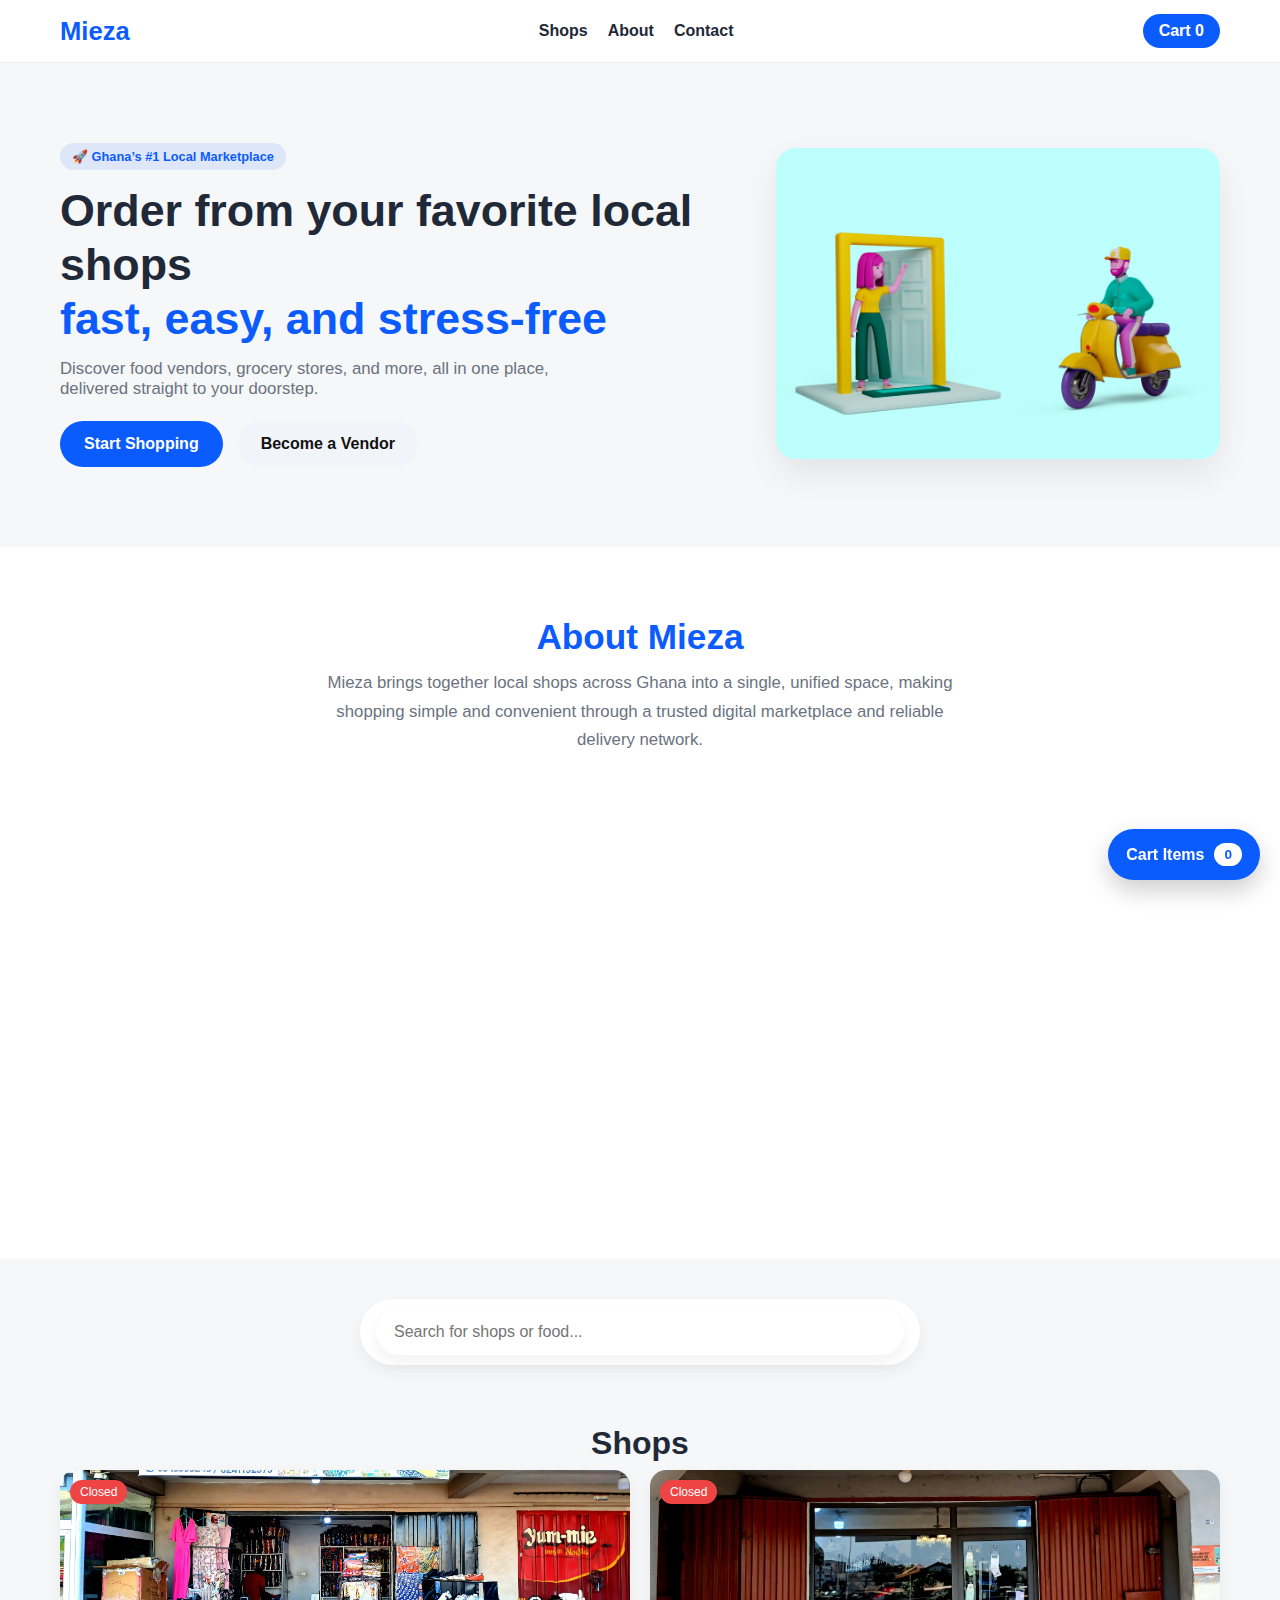
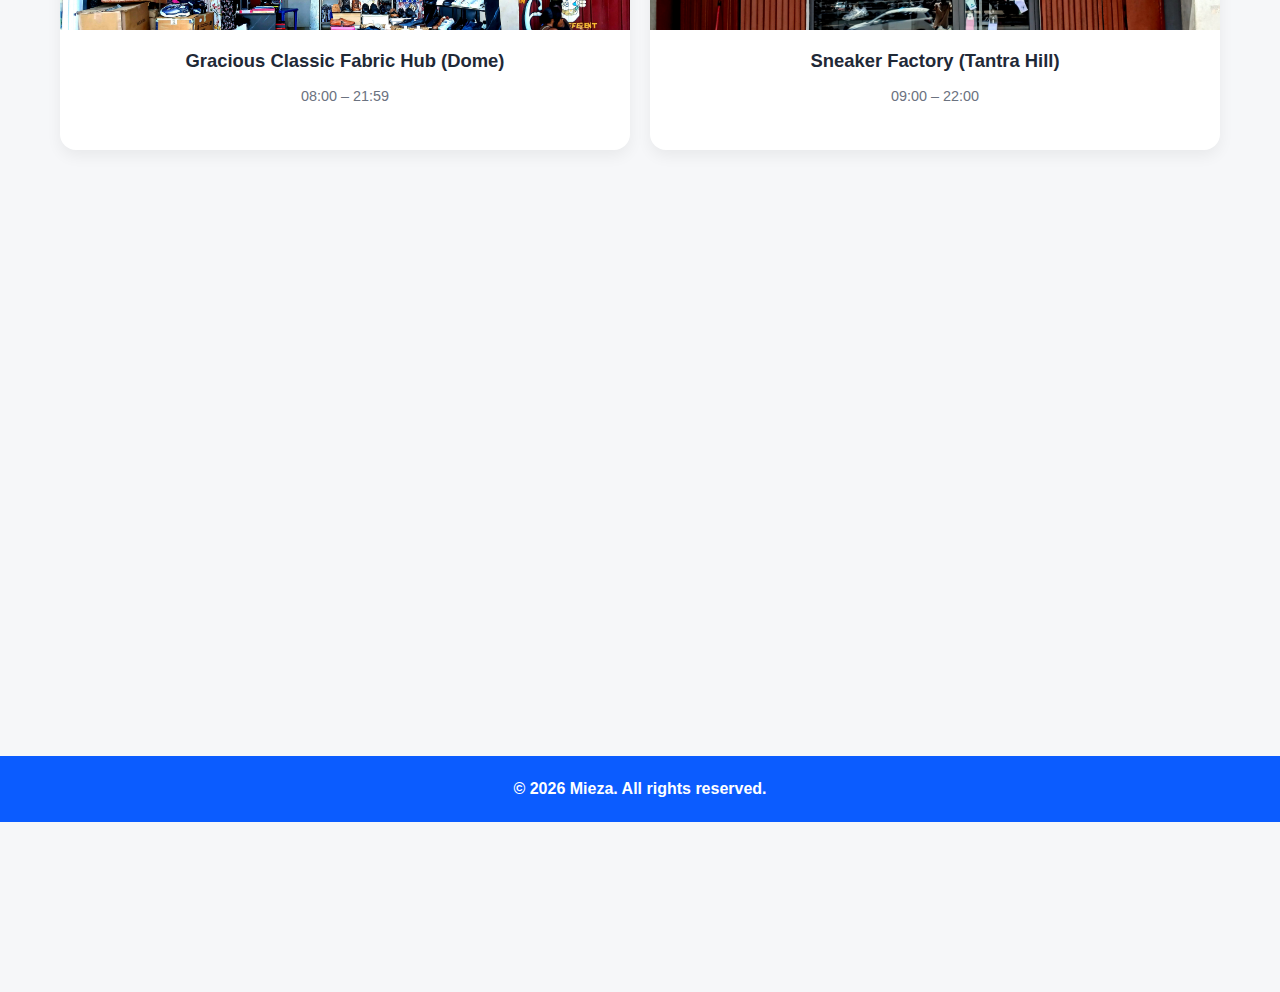
<file: index.html>
<!DOCTYPE html>
<html lang="en">
<head>
  <meta charset="UTF-8">
  <meta name="viewport" content="width=device-width, initial-scale=1.0">
  <title>Mieza Marketplace</title>
  <link rel="stylesheet" href="css/style.css">
</head>
<body>

  <!-- HEADER -->
 <header class="main-header">
  <div class="nav">
    <h1 class="logo">Mieza</h1>

    <nav class="nav-links">
      <a href="#shops-section">Shops</a>
      <a href="#about">About</a>
      <a href="#contact">Contact</a>
    </nav>

    <a href="cart.html" class="cart-btn">
      Cart <span id="cartCount">0</span>
    </a>
  </div>
</header>


<!-- HERO -->
<section class="hero">
  <div class="hero-content">
    <span class="hero-badge">🚀 Ghana’s #1 Local Marketplace</span>

    <h2>
      Order from your favorite local shops <br>
      <span>fast, easy, and stress-free</span>
    </h2>

    <p>
      Discover food vendors, grocery stores, and more, all in one place,
      delivered straight to your doorstep.
    </p>

    <div class="hero-actions">
      <a href="#shops-section" class="hero-btn">Start Shopping</a>
      <a href="shop-register.html" class="hero-btn secondary">
        Become a Vendor
      </a>
    </div>
  </div>

  <div class="hero-image">
    <img src="images/hero.jpg" alt="Marketplace delivery">
  </div>
</section>

  <!-- ABOUT US SECTION -->
<section class="about-section reveal">
  <div class="about-container">
    <h2>About Mieza</h2>

    <p class="about-intro">
      Mieza brings together local shops across Ghana into a single, unified space,
      making shopping simple and convenient through a trusted digital marketplace
      and reliable delivery network.
    </p>

    <div class="about-grid">
<div class="about-card reveal fade-left">
        <h3>Local Shops</h3>
        <p>
          We partner with verified local shops so customers can shop confidently
          while supporting businesses in their community.
        </p>
      </div>

<div class="about-card reveal fade-left">
        <h3>Fast Delivery</h3>
        <p>
          Once you place an order, our delivery team handles pickup and delivers
          directly to your preferred location.
        </p>
      </div>

<div class="about-card reveal fade-left">
        <h3>Simple Ordering</h3>
        <p>
          Orders are placed instantly via WhatsApp
          for fast confirmation and personal support.
        </p>
      </div>
    </div>

    <!-- MISSION & VISION -->
    <div class="mission-vision">
<div class="mv-card reveal fade-right">
        <h3>Our Mission</h3>
        <p>
          To empower local businesses by connecting them to more customers,
          while providing a seamless and reliable shopping experience for
          everyone.
        </p>
      </div>

<div class="mv-card reveal fade-right">
        <h3>Our Vision</h3>
        <p>
          To become Ghana’s most trusted local marketplace, where communities
          thrive through technology, convenience, and fair trade.
        </p>
      </div>
    </div>
  </div>
</section>


  <!-- SHOP SEARCH -->
<section class="shop-search">
  <div class="search-box">
    <input type="text" id="shopSearchInput" placeholder="Search for shops or food...">
  </div>
</section>

  <!-- SHOPS SECTION -->
  <section id="shops-section" class="shops-section">
    <h2>Shops</h2>
    <div class="shops-grid" id="shopsGrid"></div>
  </section>

  <!-- PRODUCTS + FEEDBACK CONTAINER -->
  <main id="shop-container"></main>

  <!-- CONTACT SECTION -->
<section id="contact" class="contact-section reveal">
  <div class="contact-container">
    <h2>Contact Mieza</h2>
    <p class="contact-intro">
      Have questions, need help, or want to partner with us?
      Reach out — we’re always happy to help.
      <a class="whatsapp-btn" href="https://wa.me/233551836194?text=Hello%20Mieza,%20I%20need%20assistance" target="_blank">Contact Us</a>

    </p>

    <div class="contact-grid">
      <div class="contact-card reveal fade-left">
        <h3>Location</h3>
        <p>Accra, Ghana</p>
      </div>

      <div class="contact-card reveal">
        <h3>Phone / WhatsApp</h3>
        <p>+233 55 183 6194</p>

        <a
          href="https://wa.me/233551836194?text=Hello%20Mieza,%20I%20need%20assistance"
          target="_blank"
          class="whatsapp-btn"
        >
          Chat on WhatsApp
        </a>
      </div>

      <div class="contact-card reveal fade-right">
        <h3>Working Hours</h3>
        <p>Monday – Saturday</p>
        <p>8:00 AM – 8:00 PM</p>
      </div>
    </div>
  </div>
</section>


  <a href="cart.html" class="floating-cart">
    Cart Items <span id="cartCountFloat">0</span>
  </a>

  <footer class="footer">
  © 2026 Mieza. All rights reserved.
</footer>


  <!-- SCRIPTS -->
  <script src="js/data.js"></script>
  <script src="js/cart.js"></script>
  <script src="js/shops.js"></script>

  <!-- INITIALIZE CART COUNTS -->
  <script>
    document.addEventListener("DOMContentLoaded", () => {
      updateCartCount(); // header cart
      updateCartCountFloat(); // floating cart
    });
  </script>

<script>
document.addEventListener("DOMContentLoaded", () => {
  const revealElements = document.querySelectorAll(".reveal");

  function revealOnScroll() {
    const windowHeight = window.innerHeight;
    revealElements.forEach(el => {
      const elementTop = el.getBoundingClientRect().top;
      if (elementTop < windowHeight - 100) {
        el.classList.add("active");
      }
    });
  }

  window.addEventListener("scroll", revealOnScroll);
  revealOnScroll();
});
</script>


</body>
</html>
</file>
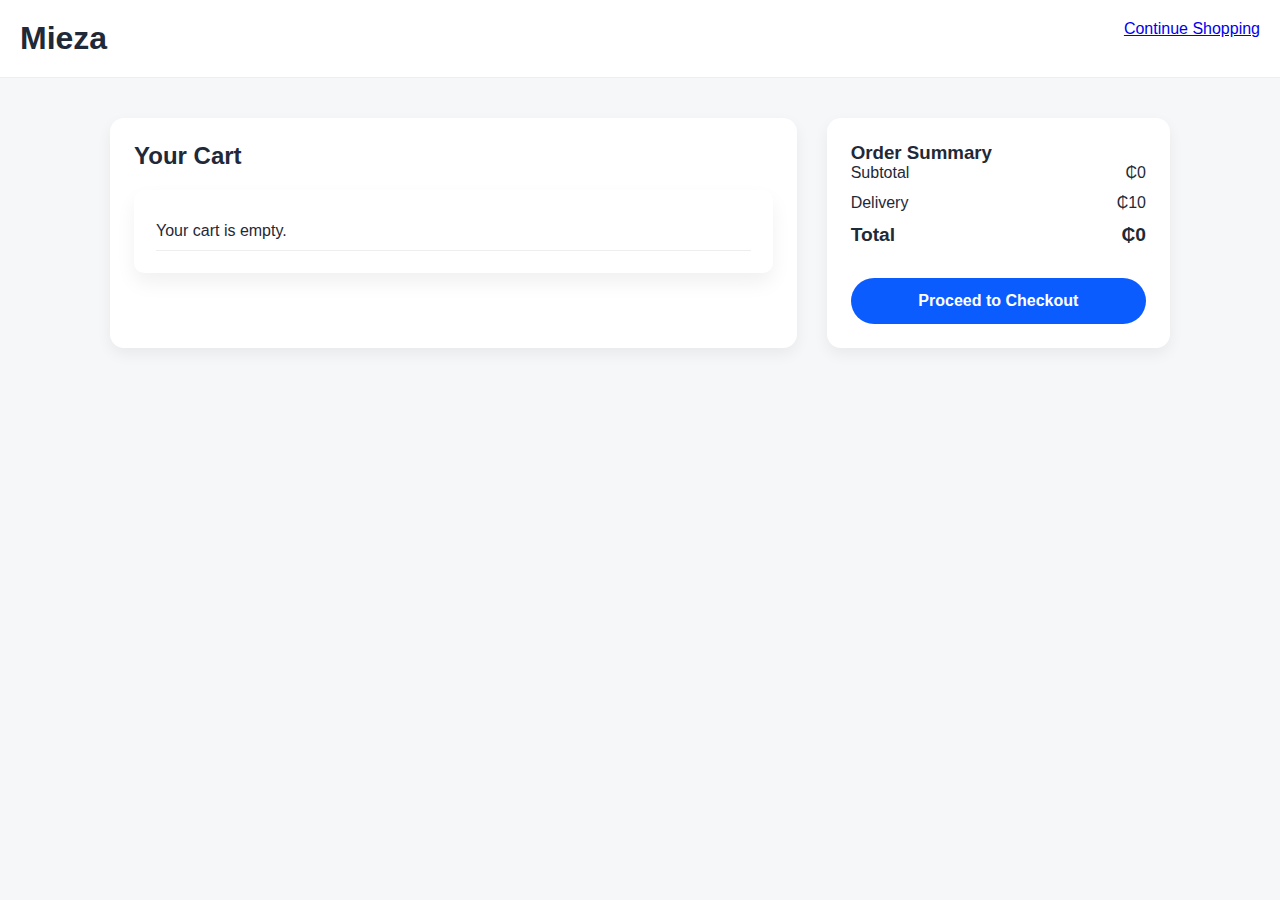
<file: cart.html>
<!DOCTYPE html>
<html lang="en">
<head>
  <meta charset="UTF-8">
  <meta name="viewport" content="width=device-width, initial-scale=1.0">
  <title>Your Cart — Mieza</title>
  <link rel="stylesheet" href="css/style.css">
</head>
<body>

<header class="cart-header">
  <h1>Mieza</h1>
  <a href="index.html" class="btn-secondary">Continue Shopping</a>
</header>

<main class="checkout-container">

  <!-- LEFT: CART -->
  <section class="cart-section">
    <h2>Your Cart</h2>
    <div id="cart-items"></div>
  </section>

  <!-- RIGHT: SUMMARY -->
  <aside class="summary-section">
    <h3>Order Summary</h3>

    <div class="summary-row">
      <span>Subtotal</span>
      <span id="subtotal">₵0</span>
    </div>

    <div class="summary-row">
      <span>Delivery</span>
      <span>₵10</span>
    </div>

    <div class="summary-row total">
      <strong>Total</strong>
      <strong id="total">₵0</strong>
    </div>

    <button id="checkoutBtn">Proceed to Checkout</button>
  </aside>

</main>

<!-- CHECKOUT FORM -->
<section id="checkout-section" class="checkout-form hidden">
  <h2>Checkout</h2>

  <form id="checkout-form">
    <input type="text" name="name" placeholder="Full Name" required>
    <input type="tel" name="phone" placeholder="Phone Number" required>
    <input type="text" name="location" placeholder="Delivery Location" required>
    <textarea name="notes" placeholder="Additional notes (optional)"></textarea>

    <button id="placeOrderBtn">Place Order</button>
  </form>
</section>

<!-- SUCCESS -->
<div id="order-success" class="success-screen hidden">
  <h2>Order Sent 🎉</h2>
  <p>Your order has been sent via WhatsApp.</p>
  <a href="index.html" class="success-btn">Back Home</a>
</div>

<script src="js/cart.js"></script>
<script src="js/checkout.js"></script>

</body>
</html>
</file>
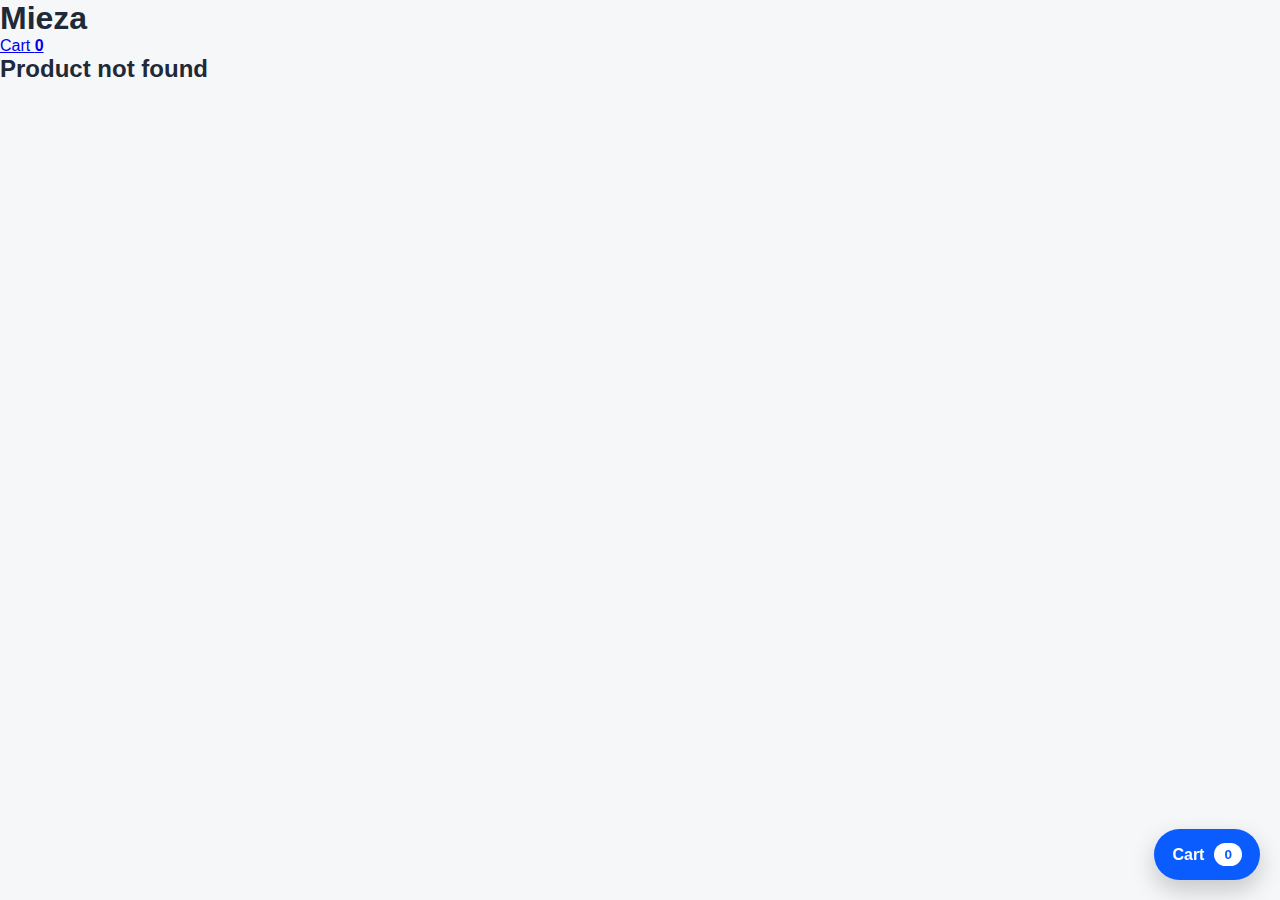
<file: product.html>
<!DOCTYPE html>
<html lang="en">
<head>
  <meta charset="UTF-8">
  <title>Product - Mieza</title>
  <link rel="stylesheet" href="css/style.css">
</head>
<body>

<header>
  <h1>Mieza</h1>
  <a href="cart.html">Cart <span id="cartCount">0</span></a>
</header>

<main id="productPage"></main>

<a href="cart.html" class="floating-cart">
  Cart <span id="cartCountFloat">0</span>
</a>

<script src="js/data.js"></script>
<script src="js/cart.js"></script>
<script src="js/product-page.js"></script>

</body>
</html>
</file>
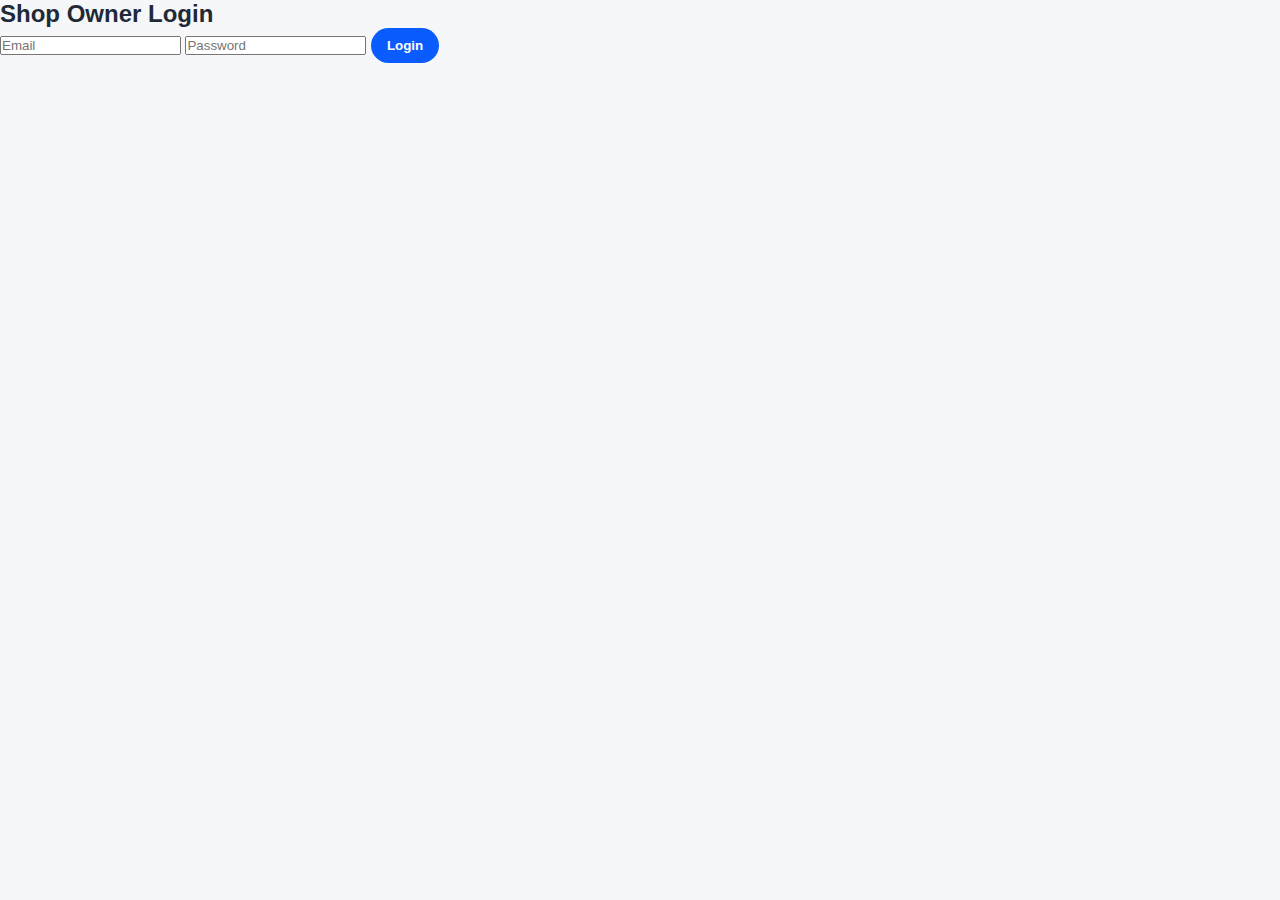
<file: shop-login.html>
<!DOCTYPE html>
<html>
<head>
  <title>Shop Owner Login</title>
  <link rel="stylesheet" href="css/style.css">
</head>
<body>

<section class="auth-box">
  <h2>Shop Owner Login</h2>

  <input id="email" placeholder="Email">
  <input id="password" type="password" placeholder="Password">

  <button onclick="login()">Login</button>
</section>

<script src="js/shop-login.js"></script>
</body>
</html>
</file>
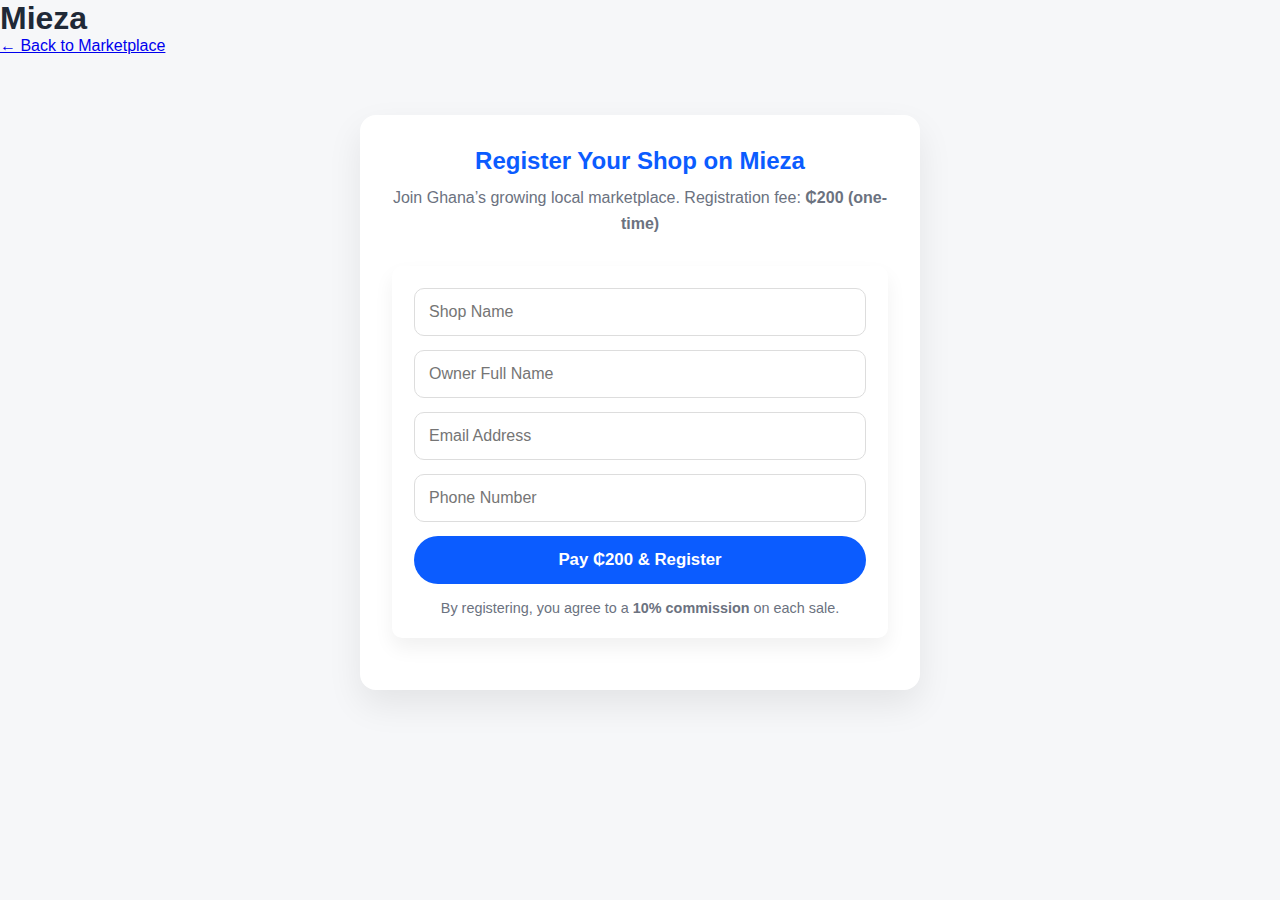
<file: shop-register.html>
<!DOCTYPE html>
<html lang="en">
<head>
  <meta charset="UTF-8" />
  <meta name="viewport" content="width=device-width, initial-scale=1.0" />
  <title>Register Your Shop — Mieza</title>

  <link rel="stylesheet" href="css/style.css" />
  <link rel="stylesheet" href="css/shop-register.css" />

  <!-- Paystack -->
  <script src="https://js.paystack.co/v1/inline.js"></script>
</head>
<body>

<header>
  <h1>Mieza</h1>
  <a href="index.html">← Back to Marketplace</a>
</header>

<section class="register-section">
  <div class="register-card">
    <h2>Register Your Shop on Mieza</h2>
    <p class="intro">
      Join Ghana’s growing local marketplace.  
      Registration fee: <strong>₵200 (one-time)</strong>
    </p>

    <form id="shop-register-form">

      <input
        type="text"
        id="shop_name"
        name="shop_name"
        placeholder="Shop Name"
        required
      />

      <input
        type="text"
        id="owner_name"
        name="owner_name"
        placeholder="Owner Full Name"
        required
      />

      <input
        type="email"
        id="email"
        name="email"
        placeholder="Email Address"
        required
      />

      <input
        type="tel"
        id="phone"
        name="phone"
        placeholder="Phone Number"
        required
      />

      <button type="button" id="payAndRegisterBtn">
        Pay ₵200 & Register
      </button>

      <p class="note">
        By registering, you agree to a <strong>10% commission</strong> on each sale.
      </p>

    </form>
  </div>
</section>

<script src="js/shop-register.js"></script>
</body>
</html>
</file>
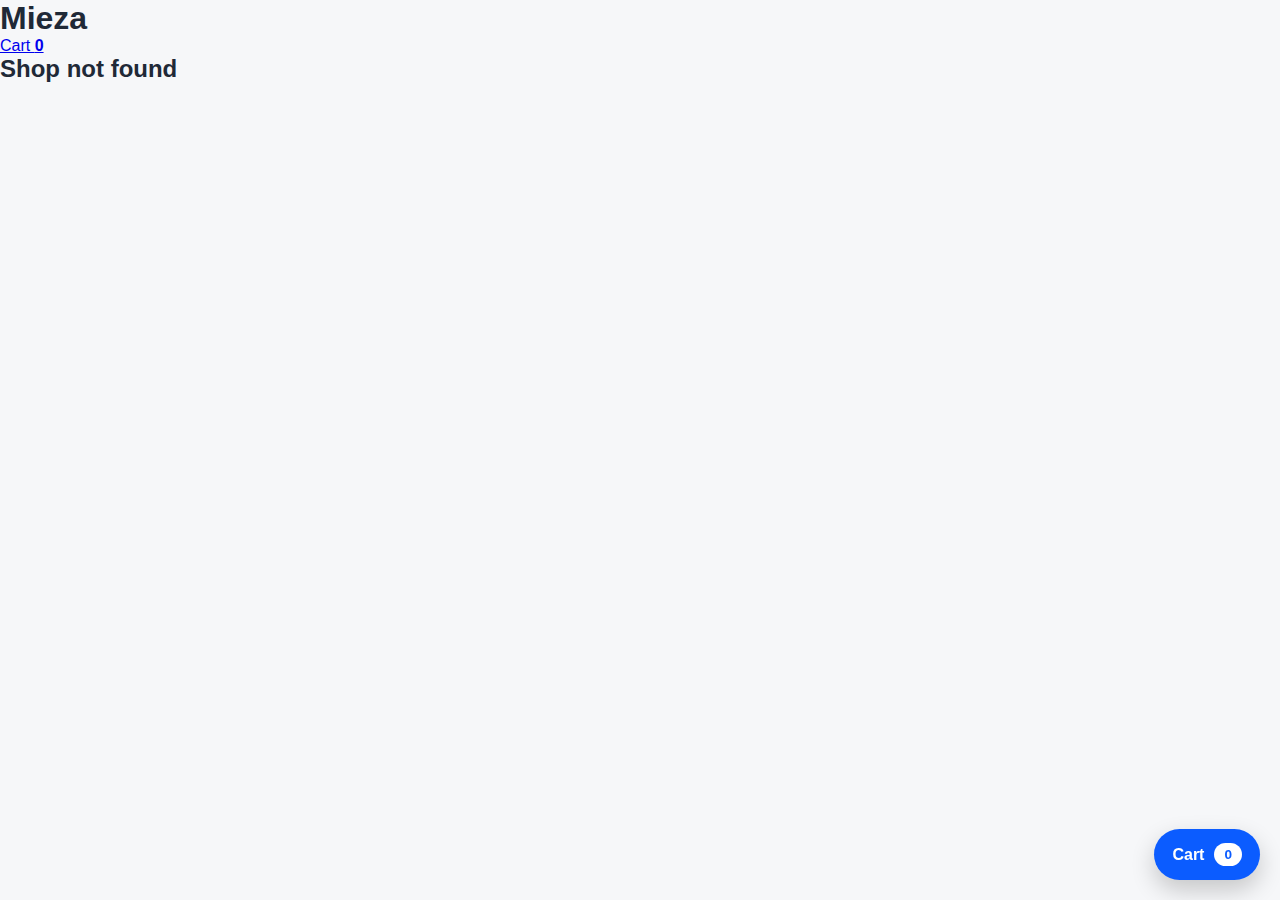
<file: shop.html>
<!DOCTYPE html>
<html lang="en">
<head>
  <meta charset="UTF-8">
  <title>Shop - Mieza</title>
  <link rel="stylesheet" href="css/style.css">
</head>
<body>

<header>
  <h1>Mieza</h1>
  <a href="cart.html">Cart <span id="cartCount">0</span></a>
</header>

<main id="shopPage"></main>

<a href="cart.html" class="floating-cart">
  Cart <span id="cartCountFloat">0</span>
</a>

<script src="js/data.js"></script>
<script src="js/cart.js"></script>
<script src="js/shop-page.js"></script>

</body>
</html>
</file>
<file: css/style.css>
:root {
  --primary: #0b5cff;
  --primary-dark: #0849c6;
  --accent: #22c55e;
  --bg: #f6f7f9;
  --card-bg: #ffffff;
  --text-main: #1f2937;
  --text-muted: #6b7280;
  --radius-lg: 16px;
  --radius-md: 10px;
  --shadow-sm: 0 6px 15px rgba(0,0,0,0.06);
  --shadow-md: 0 15px 35px rgba(0,0,0,0.08);
}

/* ================================
   MIEZA — Marketplace Styles
   Clean, modern, mobile-friendly
================================ */

/* RESET */
* {
  margin: 0;
  padding: 0;
  box-sizing: border-box;
  font-family: "Segoe UI", Tahoma, Geneva, Verdana, sans-serif;
  transition: all 0.2s ease;
}

/* BODY */
body {
  background: var(--bg);
  color: var(--text-main);
  padding-bottom: 80px;
}


/* ================================
   HEADER
================================ */
.main-header {
  position: sticky;
  top: 0;
  z-index: 1000;
  background: #fff;
  border-bottom: 1px solid #eee;
}

.nav {
  max-width: 1200px;
  margin: auto;
  padding: 14px 20px;
  display: flex;
  align-items: center;
  justify-content: space-between;
}

.logo {
  font-size: 1.6rem;
  font-weight: 800;
  color: var(--primary);
}

.nav-links {
  display: flex;
  gap: 20px;
}

.nav-links a {
  text-decoration: none;
  color: var(--text-main);
  font-weight: 600;
}

.cart-btn {
  background: var(--primary);
  color: #fff;
  padding: 8px 16px;
  border-radius: 999px;
  text-decoration: none;
  font-weight: 700;
}



/* ================================
   HERO SECTION
================================ */
.hero {
  max-width: 1200px;
  margin: 80px auto;
  padding: 0 20px;
  display: grid;
  grid-template-columns: 1.2fr 0.8fr;
  gap: 50px;
  align-items: center;
}

.hero-badge {
  display: inline-block;
  background: rgba(11,92,255,0.1);
  color: var(--primary);
  padding: 6px 12px;
  border-radius: 999px;
  font-size: 0.8rem;
  margin-bottom: 14px;
  font-weight: 600;
}

.hero-content h2 {
  font-size: 2.8rem;
  font-weight: 800;
  line-height: 1.2;
}

.hero-content h2 span {
  color: var(--primary);
}

.hero-content p {
  margin-top: 14px;
  color: var(--text-muted);
  font-size: 1.05rem;
  max-width: 520px;
}

.hero-actions {
  margin-top: 22px;
  display: flex;
  gap: 14px;
}

.hero-btn {
  padding: 14px 24px;
  border-radius: 999px;
  font-weight: 700;
  text-decoration: none;
  background: var(--primary);
  color: #fff;
}

.hero-btn.secondary {
  background: #f1f5f9;
  color: #111;
}

.hero-btn:hover {
  transform: translateY(-2px);
}

/* IMAGE */
.hero-image img {
  width: 100%;
  border-radius: 20px;
  box-shadow: var(--shadow-md);
}

/* MOBILE */
@media (max-width: 768px) {
  .hero {
    grid-template-columns: 1fr;
    text-align: center;
  }

  .nav-links {
    display: none;
  }

  .hero-content h2 {
    font-size: 2rem;
  }
}


/* ================================
   ABOUT US SECTION
================================ */

.about-section {
  background: #ffffff;
  padding: 70px 20px;
}

.about-container {
  max-width: 1100px;
  margin: auto;
  text-align: center;
}

.about-container h2 {
  font-size: 2.2rem;
  color: var(--primary);
  margin-bottom: 12px;
}

.about-intro {
  max-width: 650px;
  margin: 0 auto 40px;
  color: var(--text-muted);
  font-size: 1.05rem;
  line-height: 1.7;
}

.about-grid {
  display: grid;
  grid-template-columns: repeat(auto-fit, minmax(240px, 1fr));
  gap: 24px;
}

.about-card {
  background: var(--bg);
  padding: 26px;
  border-radius: var(--radius-lg);
  box-shadow: var(--shadow-sm);
  transition: transform 0.25s ease, box-shadow 0.25s ease;
}

.about-card:hover {
  transform: translateY(-6px);
  box-shadow: var(--shadow-md);
}

.about-card h3 {
  font-size: 1.15rem;
  margin-bottom: 10px;
}

.about-card p {
  font-size: 0.95rem;
  color: var(--text-muted);
  line-height: 1.6;
}

/* ================================
   MISSION & VISION
================================ */

.mission-vision {
  margin-top: 60px;
  display: grid;
  grid-template-columns: repeat(auto-fit, minmax(260px, 1fr));
  gap: 26px;
}

.mv-card {
  background: linear-gradient(135deg, #f8fafc, #ffffff);
  border-radius: var(--radius-lg);
  padding: 30px;
  box-shadow: var(--shadow-sm);
  border-left: 6px solid var(--primary);
  transition: transform 0.25s ease, box-shadow 0.25s ease;
}

.mv-card:hover {
  transform: translateY(-6px);
  box-shadow: var(--shadow-md);
}

.mv-card h3 {
  font-size: 1.3rem;
  margin-bottom: 12px;
  color: var(--primary);
}

.mv-card p {
  color: var(--text-muted);
  font-size: 1rem;
  line-height: 1.7;
}



/* ================================
   SHOPS SECTION
================================ */
.shop-search {
  max-width: 600px;
  margin: 40px auto 10px;
  padding: 0 20px;
}

.shop-search input {
  width: 100%;
  padding: 14px 18px;
  border-radius: 999px;
  border: 1px solid #ddd;
  font-size: 1rem;
  outline: none;
  box-shadow: var(--shadow-sm);
}

.shop-search input:focus {
  border-color: var(--primary);
}


.shops-section {
  max-width: 1200px;
  margin: 60px auto;
  padding: 0 20px;
  text-align: center;
}

.shops-section h2 {
  font-size: 2rem;
  margin-bottom: 8px;
}

.shops-section p {
  color: var(--text-muted);
  margin-bottom: 30px;
}

.shops-grid {
  display: grid;
  grid-template-columns: repeat(auto-fit, minmax(220px, 1fr));
  gap: 20px;
}

.search-box {
  background: #fff;
  border-radius: 999px;
  padding: 10px 16px;
  box-shadow: var(--shadow-sm);
}

.search-box input {
  border: none;
  width: 100%;
  outline: none;
  font-size: 1rem;
}

/* SHOP CARD */
.shop-card {
  background: var(--card-bg);
  border-radius: var(--radius-lg);
  overflow: hidden;
  cursor: pointer;
  box-shadow: var(--shadow-sm);
  transition: transform 0.25s ease, box-shadow 0.25s ease;
}

.shop-card:hover {
  transform: translateY(-8px);
  box-shadow: var(--shadow-md);
}

.shop-card h3 {
  padding: 16px;
  font-size: 1.15rem;
  font-weight: 700;
}

.shop-card p {
  padding: 0 16px 16px;
  color: var(--text-muted);
  font-size: 0.9rem;
}


.shop-card img {
  width: 100%;
  height: 160px;
  object-fit: cover;
}

/* ================================
   SHOP PRODUCTS SECTION
================================ */

#shop-container {
  max-width: 1200px;
  margin: 40px auto;
  padding: 0 20px;
}

.shop-products {
  background: #fff;
  border-radius: 14px;
  padding: 24px;
  box-shadow: 0 10px 25px rgba(0, 0, 0, 0.06);
}

.shop-title {
  font-size: 1.6rem;
  margin-bottom: 22px;
  color: #0b5cff;
  text-align: center;
}

/* PRODUCTS GRID */
.products {
  display: grid;
  grid-template-columns: repeat(auto-fit, minmax(180px, 1fr));
  gap: 18px;
}

/* PRODUCT CARD */
.products-grid, .shop-products .products-grid {
  display: grid;
  grid-template-columns: repeat(auto-fit, minmax(180px, 1fr));
  gap: 20px;
}

.product-card {
  background: #fff;
  border-radius: 14px;
  padding: 14px;
  text-align: center;
  box-shadow: var(--shadow-sm);
  transition: 0.25s ease;  
  display: flex;
  flex-direction: column;
  align-items: center;
  justify-content: space-between;
}

.product-card img {
  width: 100%;
  border-radius: 8px;
  height: 140px;
  object-fit: contain;
  margin-bottom: 10px;
}

.product-card h4 {
  font-size: 0.95rem;
  margin-bottom: 6px;
  font-weight: 700;
}

.product-card:hover {
  transform: translateY(-6px);
  box-shadow: var(--shadow-md);
}

.product {
  background: var(--card-bg);
  border-radius: var(--radius-md);
  padding: 16px;
  text-align: center;
  box-shadow: var(--shadow-sm);
  transition: transform 0.2s ease;
}

.product:hover {
  transform: translateY(-6px);
}

.product p {
  color: var(--primary);
  font-weight: 800;
  font-size: 1.05rem;
}

.product-card .price {
  font-weight: 700;
  color: var(--primary);
  margin-bottom: 10px;
}


.product img {
  width: 100%;
  height: 140px;
  object-fit: contain;
  border-radius: 8px;
  margin-bottom: 10px;
}

/* BUTTONS */
button {
  background: var(--primary);
  color: #fff;
  border: none;
  padding: 10px 16px;
  border-radius: 999px;
  cursor: pointer;
  font-weight: 700;
}

button:hover {
  background: var(--primary-dark);
}

button.added {
  background: var(--accent);
}

button.add-to-cart-btn, .qty-btn {
  background: var(--primary);
  color: #fff;
  border: none;
  padding: 6px 12px;
  border-radius: 8px;
  cursor: pointer;
  font-weight: 700;
}

button.qty-btn {
  margin: 0 4px;
}

button:focus,
input:focus {
  outline: 2px solid var(--primary);
}



/* ================================
   FLOATING CART BUTTON
================================ */

.floating-cart {
  position: fixed;
  bottom: 20px;
  right: 20px;
  background: #0b5cff;
  color: #fff;
  padding: 14px 18px;
  border-radius: 30px;
  text-decoration: none;
  font-weight: 600;
  box-shadow: 0 10px 25px rgba(0,0,0,0.2);
  display: flex;
  align-items: center;
  gap: 10px;
  z-index: 999;
}

.floating-cart span {
  background: #fff;
  color: #0b5cff;
  padding: 4px 10px;
  border-radius: 20px;
  font-size: 0.85rem;
  font-weight: 700;
}

/* ================================
   CART & CHECKOUT (cart.html)
================================ */

#cart-items,
form {
  max-width: 700px;
  margin: 20px auto;
  background: #fff;
  padding: 22px;
  border-radius: 10px;
  box-shadow: 0 10px 20px rgba(0, 0, 0, 0.06);
}

#cart-items p {
  padding: 10px 0;
  border-bottom: 1px solid #eee;
}



#cart-items h3 {
  margin-top: 20px;
  color: var(--primary);
}

.cart-item strong {
  display: block;
  margin-bottom: 6px;
}

form input,
form textarea {
  border-radius: 10px;
  border: 1px solid #ddd;
  width: 100%;
  padding: 12px;
}


form textarea {
  resize: vertical;
  min-height: 90px;
}

form button {
  width: 100%;
  padding: 12px;
  font-size: 1rem;
}

/* ================================
   MOBILE OPTIMIZATION
================================ */

@media (max-width: 600px) {
  header h1 {
    font-size: 1.3rem;
  }

  .product img {
    height: 120px;
  }

  .floating-cart {
    padding: 12px 16px;
    font-size: 0.9rem;
  }
}

/* CART ITEM */
.cart-item {
  display: flex;
  gap: 12px;
  padding: 14px 0;
  border-bottom: 1px solid #eee;
}



.cart-item-details {
  flex: 1;
}

.cart-item-controls {
  display: flex;
  align-items: center;
  gap: 6px;
}

#cartCount,
#cartCountFloat {
  font-weight: 700;
}

/* ================================
   MODERN CHECKOUT UI
================================ */

.cart-header {
  display: flex;
  justify-content: space-between;
  padding: 20px;
  background: #fff;
  border-bottom: 1px solid #eee;
}

.checkout-container {
  max-width: 1100px;
  margin: 40px auto;
  display: grid;
  grid-template-columns: 2fr 1fr;
  gap: 30px;
  padding: 0 20px;
}

/* CART */
.cart-section {
  background: #fff;
  padding: 24px;
  border-radius: 14px;
  box-shadow: var(--shadow-sm);
}

/* SUMMARY */
.summary-section {
  background: #fff;
  padding: 24px;
  border-radius: 14px;
  box-shadow: var(--shadow-sm);
  height: fit-content;
}

.summary-row {
  display: flex;
  justify-content: space-between;
  margin-bottom: 12px;
}

.summary-row.total {
  font-size: 1.2rem;
  margin-top: 10px;
}

.summary-section button {
  width: 100%;
  margin-top: 20px;
  padding: 14px;
  font-size: 1rem;
}

/* CHECKOUT FORM */
.checkout-form {
  max-width: 600px;
  margin: 40px auto;
  background: #fff;
  padding: 24px;
  border-radius: 14px;
  box-shadow: var(--shadow-sm);
}

.checkout-form input,
.checkout-form textarea {
  width: 100%;
  margin-bottom: 12px;
  padding: 14px;
  border-radius: 10px;
  border: 1px solid #ddd;
}

/* CART ITEM */
.cart-item {
  display: flex;
  gap: 12px;
  padding: 14px 0;
  border-bottom: 1px solid #eee;
}

.cart-item img {
  width: 70px;
  height: 70px;
  border-radius: 10px;
  object-fit: cover;
}

.cart-item-controls button {
  background: #f1f1f1;
  color: #000;
}

/* MOBILE */
@media (max-width: 768px) {
  .checkout-container {
    grid-template-columns: 1fr;
  }
}


/* ================================
   ORDER SUCCESS SCREEN
================================ */

.success-screen {
  max-width: 600px;
  margin: 40px auto;
  background: #fff;
  padding: 30px;
  border-radius: 14px;
  box-shadow: 0 12px 30px rgba(0,0,0,0.08);
  text-align: center;
}

.success-screen h2 {
  color: #28a745;
  margin-bottom: 14px;
}

.success-screen p {
  color: #444;
  line-height: 1.6;
  margin-bottom: 22px;
}

.success-btn {
  display: inline-block;
  background: #0b5cff;
  color: #fff;
  padding: 12px 22px;
  border-radius: 8px;
  text-decoration: none;
  font-weight: 600;
}

.hidden {
  display: none;
}

.order-success {
  padding: 40px;
  text-align: center;
}

#order-success {
  display: none;
}

/* ================================
   SCROLL REVEAL ANIMATIONS
================================ */

.reveal {
  opacity: 0;
  transform: translateY(40px);
  transition: opacity 0.8s ease, transform 0.8s ease;
}

.reveal.active {
  opacity: 1;
  transform: translateY(0);
}

/* Variations */
.reveal.fade-left {
  transform: translateX(-40px);
}

.reveal.fade-right {
  transform: translateX(40px);
}

.reveal.fade-left.active,
.reveal.fade-right.active {
  transform: translateX(0);
}


/* Button loading state */
button.loading {
  background: #999;
  cursor: not-allowed;
}

.shop-feedback {
  margin-top: 30px;
  padding: 20px;
  background: #f9fafb;
  border-radius: var(--radius-md);
}

.feedback-item {
  padding: 10px 0;
  border-bottom: 1px solid #eee;
  font-size: 0.95rem;
}

.shop-feedback h3 { color:#0b5cff; margin-bottom:10px; }
.shop-feedback textarea { width:100%; min-height:60px; padding:8px; margin-bottom:8px; }

::selection {
  background: var(--primary);
  color: white;
}

.shop-hours {
  font-size: 0.85rem;
  color: var(--text-muted);
}

.status-badge {
  position: absolute;
  top: 10px;
  left: 10px;
  padding: 5px 10px;
  border-radius: 999px;
  font-size: 0.75rem;
  color: #fff;
}

.status-badge.open {
  background: #22c55e;
}

.status-badge.closed {
  background: #ef4444;
}

.shop-image {
  position: relative;
}

.toast {
  position: fixed;
  bottom: 30px;
  left: 50%;
  transform: translateX(-50%) translateY(20px);
  background: #111;
  color: #fff;
  padding: 12px 20px;
  border-radius: 999px;
  opacity: 0;
  transition: 0.3s ease;
}

.toast.show {
  opacity: 1;
  transform: translateX(-50%) translateY(0);
}


/* ================================
   CONTACT SECTION
================================ */

.contact-section {
  background: #ffffff;
  padding: 80px 20px;
}

.contact-container {
  max-width: 1100px;
  margin: auto;
  text-align: center;
}

.contact-section h2 {
  font-size: 2.2rem;
  margin-bottom: 10px;
  color: var(--primary);
}

.contact-intro {
  color: var(--text-muted);
  max-width: 600px;
  margin: 0 auto 40px;
}

.contact-grid {
  display: grid;
  grid-template-columns: repeat(auto-fit, minmax(260px, 1fr));
  gap: 24px;
}

.contact-card {
  background: #f9fafb;
  padding: 28px;
  border-radius: var(--radius-lg);
  box-shadow: var(--shadow-sm);
}

.contact-card h3 {
  margin-bottom: 10px;
  color: var(--primary);
}

.whatsapp-btn {
  display: inline-block;
  margin-top: 14px;
  background: #25d366;
  color: #fff;
  padding: 12px 22px;
  border-radius: 999px;
  font-weight: 700;
  text-decoration: none;
  box-shadow: 0 10px 25px rgba(0,0,0,0.15);
}

.whatsapp-btn:hover {
  background: #1ebe5d;
}


.footer {
  text-align: center;
  padding: 24px 16px;
  background: #0b5cff;
  color: #fff;
  font-weight: 600;
  margin-top: 60px;
  margin-bottom: 90px;
}
</file>
<file: css/shop-register.css>
.register-section {
  max-width: 600px;
  margin: 60px auto;
  padding: 0 20px;
}

.register-card {
  background: #fff;
  padding: 32px;
  border-radius: 16px;
  box-shadow: 0 15px 35px rgba(0,0,0,0.08);
  text-align: center;
}

.register-card h2 {
  color: #0b5cff;
  margin-bottom: 10px;
}

.register-card .intro {
  color: #6b7280;
  margin-bottom: 30px;
  line-height: 1.6;
}

#shop-register-form input {
  width: 100%;
  padding: 14px;
  margin-bottom: 14px;
  border-radius: 10px;
  border: 1px solid #ddd;
  font-size: 1rem;
}

#shop-register-form button {
  width: 100%;
  padding: 14px;
  background: #0b5cff;
  color: #fff;
  border: none;
  border-radius: 999px;
  font-size: 1.05rem;
  font-weight: 700;
  cursor: pointer;
}

#shop-register-form button:hover {
  background: #0849c6;
}

.note {
  margin-top: 16px;
  font-size: 0.9rem;
  color: #6b7280;
}
</file>
